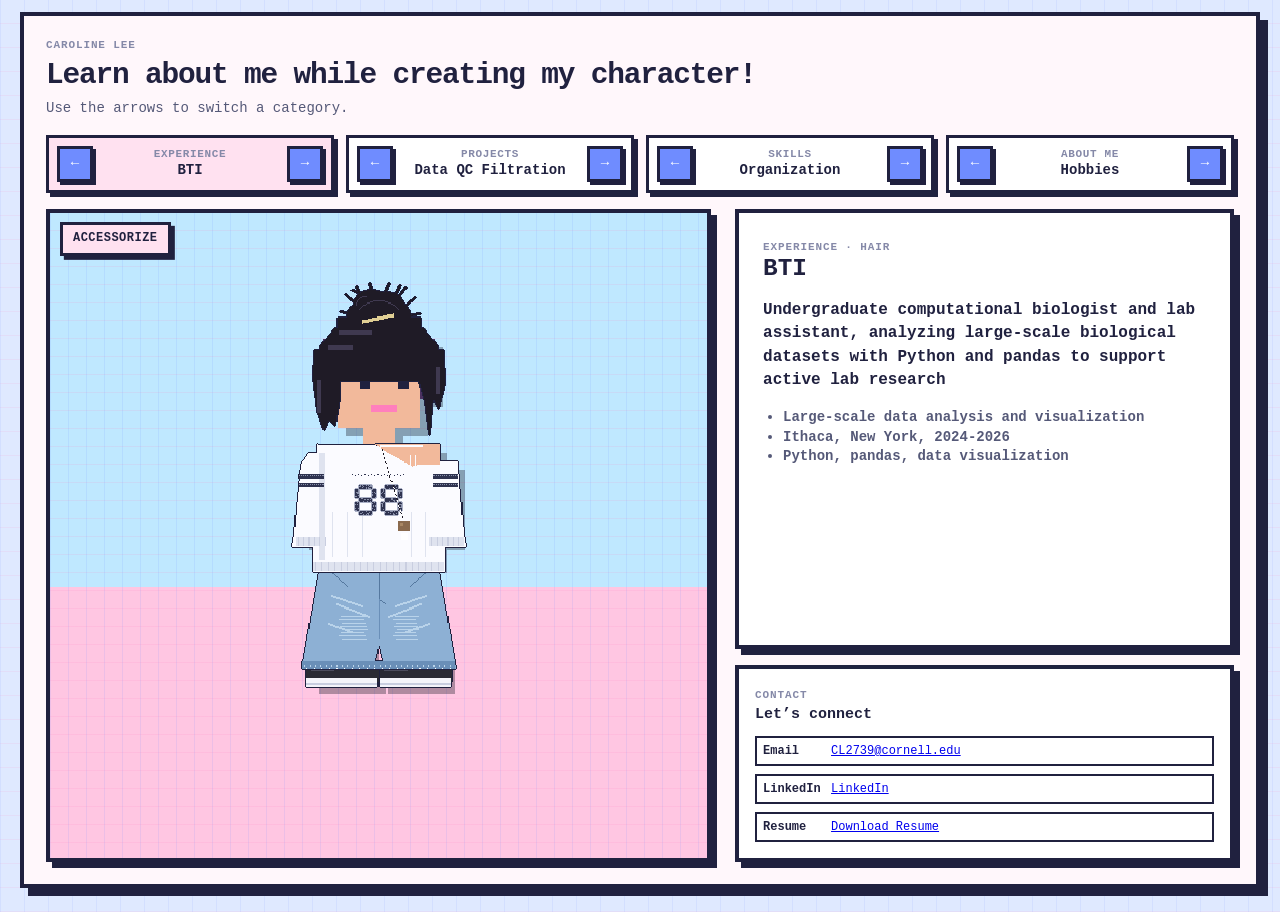
<file: index.html>
<!doctype html>
<link rel="stylesheet" href="style.css">
<html lang="en">
<head>
<meta charset="utf-8" />
<meta name="viewport" content="width=device-width, initial-scale=1" />
<title>Caroline Lee</title>

</head>
<body>
<main class="page">
<header class="topbar">
<div class="intro">
  <span class="eyebrow">Caroline Lee</span>
  <h1>Learn about me while creating my character!</h1>
  <p class="text-secondary">Use the arrows to switch a category.</p>
</div>
</header>

<nav class="switchboard" aria-label="Character customization controls">
  <div class="switch-card active" data-control="hair">
    <button class="arrow" data-layer="hair" data-dir="-1" aria-label="Previous experience">←</button>
  <div class="switch-meta">
    <span class="switch-label">Experience</span>
    <span class="switch-name" id="hairName">Field Research</span>
  </div>
    <button class="arrow" data-layer="hair" data-dir="1" aria-label="Next experience">→
    </button>
  </div>
  <div class="switch-card" data-control="shirt">
<button class="arrow" data-layer="shirt" data-dir="-1" aria-label="Previous project">←</button>
<div class="switch-meta">
  <span class="switch-label">Projects</span>
  <span class="switch-name" id="shirtName">Germplasm Evaluation</span>
</div>
<button class="arrow" data-layer="shirt" data-dir="1" aria-label="Next project">→</button>
  </div>
  <div class="switch-card" data-control="pants">
    <button class="arrow" data-layer="pants" data-dir="-1" aria-label="Previous skill">←</button>
  <div class="switch-meta">
    <span class="switch-label">Skills</span>
    <span class="switch-name" id="pantsName">Data Analysis</span>
  </div>
    <button class="arrow" data-layer="pants" data-dir="1" aria-label="Next skill">→</button>
  </div>
  <div class="switch-card" data-control="shoes">
    <button class="arrow" data-layer="shoes" data-dir="-1" aria-label="Previous about me item">←</button>
  <div class="switch-meta">
    <span class="switch-label">About me</span>
    <span class="switch-name" id="shoesName">Hobbies</span>
  </div>
    <button class="arrow" data-layer="shoes" data-dir="1" aria-label="Next about me item">→</button>
  </div>
</nav>
 
<section class="play-area">
<section class="panel stage-panel scene-field" id="stagePanel" aria-label="Layered pixel character preview">
<button class="accessorize-btn" id="accessorizeBtn" type="button" aria-expanded="false" aria-controls="accessoryMenu">Accessorize</button>
<div class="accessory-menu" id="accessoryMenu" role="dialog" aria-label="Accessory menu">
<div class="accessory-menu-header">
<div>
<span class="eyebrow">Accessory menu</span>
<h3>Choose a cute extra</h3>
</div>
<button class="close-menu" id="closeAccessoryMenu" type="button" aria-label="Close accessory menu">×</button>
</div>
<div class="accessory-grid" id="accessoryGrid"></div>
<p class="accessory-note">
  <strong>Edit tip:</strong> add your own songs, facts, and cute items in the 
  <code>accessories</code> list near the bottom of this file.
</p>
</div>

<div class="character-stage" id="characterStage">
<!-- Cute short-legged pixel sim guide -->
<svg class="body-guide" viewBox="0 0 700 1000" role="img" aria-label="Pixel body guide">
  <rect x="278" y="72" width="144" height="36" fill="#4b315f"/>
  <rect x="246" y="108" width="208" height="112" fill="#4b315f"/>
  <rect x="274" y="142" width="152" height="132" fill="#f2b99b"/>
  <rect x="320" y="258" width="60" height="48" fill="#f2b99b"/>
  <rect x="238" y="306" width="224" height="222" fill="#ffd7ef"/>
  <rect x="204" y="336" width="42" height="150" fill="#f2b99b"/>
  <rect x="454" y="336" width="42" height="150" fill="#f2b99b"/>
  <rect x="258" y="528" width="78" height="178" fill="#9bd2ff"/>
  <rect x="364" y="528" width="78" height="178" fill="#9bd2ff"/>
  <rect x="224" y="706" width="124" height="48" fill="#ff8fcf"/>
  <rect x="352" y="706" width="124" height="48" fill="#ff8fcf"/>
  <rect x="314" y="180" width="20" height="20" fill="#20213f"/>
  <rect x="386" y="180" width="20" height="20" fill="#20213f"/>
  <rect x="336" y="230" width="48" height="14" fill="#ff7fbd"/>
  <rect x="304" y="166" width="14" height="10" fill="#ffffff"/>
  <rect x="376" y="166" width="14" height="10" fill="#ffffff"/>
</svg>

<div class="placeholder-part placeholder-shoes"></div>
<div class="placeholder-part placeholder-pants"></div>
<div class="placeholder-part placeholder-shirt"></div>
<div class="placeholder-part placeholder-hair"></div>
<img class="layer" id="shoesLayer" alt="Current shoes design" style="--z: 6;" />
<img class="layer" id="pantsLayer" alt="Current pants design" style="--z: 7;" />
<img class="layer" id="shirtLayer" alt="Current shirt design" style="--z: 8;" />
<img class="layer" id="hairLayer" alt="Current hair design" style="--z: 9;" />
<div class="accessory-layer" id="accessoryLayer" aria-hidden="true"></div>
</div>
</section>
<aside class="info-column">
<article class="panel description-panel" aria-live="polite">
  <div class="detail-header">
  <div>
  <span class="eyebrow" id="detailCategory">Experience · Hair</span>
  <h2 id="detailTitle">Field Research</h2>
  </div>
  </div>
    <p class="detail-body" id="detailBody">Replace this with an experience summary, such as internships, field trials, lab work, leadership, or work history.</p>
    <ul class="detail-list" id="detailBullets"></ul>
</article>

<section class="panel contact-panel" aria-label="Contact information">
<div>
<span class="eyebrow">Contact</span>
<h3>Let’s connect</h3>
</div>
  <div class="contact-grid">
  <div class="contact-item"><strong>Email</strong><span><a href="mailto:CL2739@cornell.edu">CL2739@cornell.edu</a></span></div>
  <div class="contact-item"><strong>LinkedIn</strong><span><a href="https://linkedin.com/in/Caroline-Yu-Kyoung-Lee" target="_blank" rel="noopener noreferrer">LinkedIn</a></span></div>
  <div class="contact-item"><strong>Resume</strong><span><a href="files/Caroline Lee.pdf" target="_blank" rel="noopener noreferrer">Download Resume</a></span></div>
</div>
</section>
</aside>
</section>
</main>
  <script>
    const portfolio = {
      hair: {
        label: "Experience",
        itemType: "Hair",
        imageId: "hairLayer",
        nameId: "hairName",
        items: [
          { name: "BTI", image: "images/BTI_hair.png", body: "Undergraduate computational biologist and lab assistant, analyzing large-scale biological datasets with Python and pandas to support active lab research", bullets: ["Large-scale data analysis and visualization", "Ithaca, New York, 2024-2026", "Python, pandas, data visualization"]},
          { name: "Syngenta", image: "images/Syngenta_hair.png", body: "Corn breeding, germplasm, and data science intern with the Northern Corn Breeding team, connecting field operations with data-driven decisions", bullets: ["Data quality control with R and SQL", "Hands-on field work: note-taking and hand pollination", "Sharpened data analysis and visualization skills"] },
          { name: "R2 Surgical", image: "images/R2_hair.png", body: "Sales intern and Green Initiative program manager for the Midwest region, driving sustainability outreach to prospective clients", bullets: ["Proficient in the Microsoft Suite", "Client communication and organization", "Face-to-face engagement with prospective clients"] }
        ]
      },
      shirt: {
        label: "Projects",
        itemType: "Shirt",
        imageId: "shirtLayer",
        nameId: "shirtName",
        items: [
          { name: "Data QC Filtration", image: "images/Data_top.png", body: "Built a data quality control pipeline that improved prediction accuracy across all relative maturity groups in Syngenta corn", bullets: ["Company: Syngenta", "R with 5-fold cross-validation", "Measurably improved prediction accuracy"]},
          { name: "Nucleate Phlo Hackathon", image: "images/Hackathon_top.png", body: "Developed a pearl millet proposal combining research, legislative analysis, and a business plan", bullets: ["Organization: Valley Dao", "Beta tested an AI model", "Legislatively, economically, and environmentally sustainable"]},
          { name: "Fishovision", image: "images/Genome_top.png", body: "Computer vision model to track fish feeding behavior through video data, clean up, and graphing in R and python", bullets: ["Organization: Cornell University Sustainable Design Aquaculture", "Computer vision and bioinformatics", "Efficient handling of large datasets"] }
        ]
      },
      pants: {
        label: "Skills",
        itemType: "Pants",
        imageId: "pantsLayer",
        nameId: "pantsName",
        items: [
          { name: "Organization", image: "images/Data_pants.png", body: "Experienced in organizing and managing projects in professional settings", bullets: ["Microsoft Suite and similar professional tools", "Notion, Canva, and other productivity tools", "Meeting coordination and project management"]},
          { name: "Research Methods", image: "images/Field_pants.png", body: "Hands-on experience with research methods in both the lab and the field", bullets: ["Field notes, safety, and harvest practices", "Wet laboratory techniques", "Rigorous data management and analysis"]},
          { name: "Coding", image: "images/Coding_pants.png", body: "Coursework in programming and statistics at Cornell University", bullets: ["R for statistics and causal inference", "Python, pandas, DuckDB", "HTML, CSS, and JavaScript for web development"] }
        ]
      },
      shoes: {
        label: "About me",
        itemType: "Shoes",
        imageId: "shoesLayer",
        nameId: "shoesName",
        items: [
          { name: "Hobbies", image: "images/Hobbies_shoes.png", body: "Creative expression is a big part of who I am, and this site is one example of it. Some things I enjoy include:", bullets: ["Playing guitar, both electric and acoustic", "Embroidery, bracelet making, and scrapbooking", "Cooking and baking"]},
          { name: "Interests", image: "images/Interests_shoes.png", body: "I'm especially interested in using data analytics to tackle impactful problems.", bullets: ["Quality control", "Causal inference", "Prediction and modeling"]},
          { name: "Future Direction", image: "images/Future_shoes.png", body: "I aim to make a meaningful impact in any role I hold, helping drive the growth and improvement of the next generation.", bullets: ["Impact-driven work", "Supporting the next generation", "Continuous learning and growth"]}
        ]
      }
    };
 
    const state = { hair: 0, shirt: 0, pants: 0, shoes: 0 };
    let activeLayer = "hair";
    let activeAccessory = 0;
    const accessories = [
      {
        name: "No accessory",
        icon: "·",
        fact: "A clean base look for the cute sim.",
        layerHtml: ""
      },
      {
        name: "Headphones",
        icon: "♫",
        fact: "Song slot: add a favorite song, study playlist, or comfort track here.",
        layerHtml: '<div class="pixel-headphones"><span class="pixel-band"></span></div>'
      },
      {
        name: "Sparkles",
        icon: "✦",
        fact: "Whimsical fact slot: add a tiny fun fact, motto, or hidden detail.",
        layerHtml: '<div class="sparkle-set"><span></span><span></span><span></span></div>'
      },
      {
        name: "Pink Bow",
        icon: "♡",
        fact: "Cute detail slot: add something soft, playful, or personal.",
        layerHtml: '<div class="bow-accessory"><span class="bow-knot"></span></div>'
      }
    ];
 
    function imageFor(layerName, index) {
      return portfolio[layerName].items[index].image || "";
    }
 
    function renderLayer(layerName) {
      const config = portfolio[layerName];
      const index = state[layerName];
      const item = config.items[index];
      document.getElementById(config.imageId).src = imageFor(layerName, index);
      document.getElementById(config.nameId).textContent = item.name;
      const control = document.querySelector(`.switch-card[data-control="${layerName}"]`);
      if (control) control.classList.toggle("active", layerName === activeLayer);
    }
 
    function renderDescription() {
      const config = portfolio[activeLayer];
      const item = config.items[state[activeLayer]];
      document.getElementById("detailCategory").textContent = `${config.label} · ${config.itemType}`;
      document.getElementById("detailTitle").textContent = item.name;
      document.getElementById("detailBody").textContent = item.body;
 
      const list = document.getElementById("detailBullets");
      list.innerHTML = "";
      item.bullets.forEach((bullet) => {
        const li = document.createElement("li");
        li.textContent = bullet;
        list.appendChild(li);
      });
    }
 
    function renderAccessories() {
      const grid = document.getElementById("accessoryGrid");
      grid.innerHTML = "";
      accessories.forEach((item, index) => {
        const button = document.createElement("button");
        button.type = "button";
        button.className = `accessory-card${index === activeAccessory ? " active" : ""}`;
        button.innerHTML = `
<span class="accessory-icon">${item.icon}</span>
<span><span class="accessory-title">${item.name}</span><span class="accessory-fact">${item.fact}</span></span>
        `;
        button.addEventListener("click", () => {
          activeAccessory = index;
          renderAccessories();
          document.getElementById("accessoryMenu").classList.remove("open");
          document.getElementById("accessorizeBtn").setAttribute("aria-expanded", "false");
        });
        grid.appendChild(button);
      });
      document.getElementById("accessoryLayer").innerHTML = accessories[activeAccessory].layerHtml;
    }
 
    function renderAll() {
      Object.keys(portfolio).forEach(renderLayer);
      renderDescription();
      renderAccessories();
    }
 
    function shift(layerName, direction) {
      const length = portfolio[layerName].items.length;
      state[layerName] = (state[layerName] + direction + length) % length;
      activeLayer = layerName;
      renderAll();
    }
 
    document.querySelectorAll(".arrow[data-layer]").forEach((button) => {
      button.addEventListener("click", () => shift(button.dataset.layer, Number(button.dataset.dir)));
    });
 
    document.addEventListener("keydown", (event) => {
      if (event.altKey || event.ctrlKey || event.metaKey) return;
      if (event.key === "ArrowRight") shift(activeLayer, 1);
      if (event.key === "ArrowLeft") shift(activeLayer, -1);
      const order = ["hair", "shirt", "pants", "shoes"];
      if (["1", "2", "3", "4"].includes(event.key)) {
        activeLayer = order[Number(event.key) - 1];
        renderAll();
      }
      if (event.key === "Escape") {
        accessoryMenu.classList.remove("open");
        accessorizeBtn.setAttribute("aria-expanded", "false");
      }
    });
 
    renderAll();
</script>
</body>
</html>
</file>
<file: style.css>
@charset "UTF-8";

:root {
    color-scheme: light;
    --bg-chrome: #dfe9ff;
    --bg-editor: #fff7fb;
    --bg-card: #ffffff;
    --text-primary: #20213f;
    --text-secondary: #555978;
    --text-muted: #8589a8;
    --stroke: #20213f;
    --accent: #6f8cff;
    --accent-dark: #5574e8;
    --green: #54c6ff;
    --orange: #ff7fbd;
    --yellow: #ffe1f0;
    --shadow: #20213f;
    --space-1: 4px;
    --space-2: 8px;
    --space-3: 12px;
    --space-4: 16px;
    --space-5: 20px;
    --space-6: 24px;
    font-family: "Courier New", ui-monospace, SFMono-Regular, Menlo, Consolas, monospace;
}

* { box-sizing: border-box; }
html, body { height: 100%; }
body {
  margin: 0;
  min-height: 100vh;
  min-height: 100svh;
  color: var(--text-primary);
  background:
    linear-gradient(90deg, rgba(111,140,255,.10) 1px, transparent 1px),
    linear-gradient(0deg, rgba(255,127,189,.10) 1px, transparent 1px),
    var(--bg-chrome);
  background-size: 24px 24px;
  image-rendering: pixelated;
  -webkit-font-smoothing: none;
  font-size: 14px;
  line-height: 20px;
}

h1, h2, h3, p { margin: 0; }
h1 { font-size: clamp(22px, 3vw, 34px); line-height: 1.05; font-weight: 900; letter-spacing: -0.04em; }
h2 { font-size: clamp(20px, 2.2vw, 28px); line-height: 1.1; font-weight: 900; }
h3 { font-size: 15px; line-height: 20px; font-weight: 900; }
button { font: inherit; cursor: pointer; }
strong { font-weight: 900; }

.page {
width: min(1240px, calc(100vw - 24px));
height: calc(100svh - 24px);
margin: 12px auto;
padding: clamp(12px, 2vw, 22px);
display: grid;
grid-template-rows: auto auto minmax(0, 1fr);
gap: var(--space-4);
background: var(--bg-editor);
border: 4px solid var(--stroke);
box-shadow: 8px 8px 0 var(--shadow);
overflow: hidden;
}

.topbar {
display: flex;
align-items: flex-end;
justify-content: space-between;
gap: var(--space-4);
}

.intro { display: grid; gap: var(--space-2); max-width: 760px; }
.eyebrow {
font-size: 11px;
line-height: 14px;
font-weight: 900;
letter-spacing: .08em;
text-transform: uppercase;
color: var(--text-muted);
}
.text-secondary { color: var(--text-secondary); }
.text-small { font-size: 12px; line-height: 16px; }


.switchboard {
display: grid;
grid-template-columns: repeat(4, minmax(0, 1fr));
gap: var(--space-3);
}

.switch-card {
display: grid;
grid-template-columns: 36px minmax(0, 1fr) 36px;
gap: var(--space-2);
align-items: center;
padding: var(--space-2);
border: 3px solid var(--stroke);
background: #ffffff;
box-shadow: 4px 4px 0 var(--shadow);
}
.switch-card.active { background: var(--yellow); }
.switch-meta { min-width: 0; text-align: center; }
.switch-label {
display: block;
font-size: 10px;
line-height: 13px;
font-weight: 900;
letter-spacing: .06em;
text-transform: uppercase;
color: var(--text-muted);
}
.switch-name {
display: block;
overflow: hidden;
text-overflow: ellipsis;
white-space: nowrap;
font-weight: 900;
}
.arrow {
width: 36px;
height: 36px;
border: 3px solid var(--stroke);
background: var(--accent);
color: #ffffff;
box-shadow: 3px 3px 0 var(--shadow);
font-weight: 900;
}
.arrow:hover, .arrow:focus-visible { background: var(--accent-dark); outline: 3px solid var(--orange); outline-offset: 2px; }
.arrow:active { transform: translate(3px, 3px); box-shadow: none; }

.play-area {
min-height: 0;
display: grid;
grid-template-columns: minmax(390px, 58%) minmax(320px, 42%);
gap: clamp(14px, 2vw, 24px);
align-items: stretch;
}

.panel {
min-height: 0;
border: 4px solid var(--stroke);
background: var(--bg-card);
box-shadow: 6px 6px 0 var(--shadow);
}

.info-column {
min-height: 0;
height: 100%;
display: grid;
grid-template-rows: minmax(0, 1fr) auto;
gap: var(--space-4);
}

.description-panel {
min-height: 0;
height: 100%;
padding: clamp(16px, 2vw, 24px);
display: grid;
grid-template-rows: auto auto minmax(0, 1fr) auto;
gap: var(--space-4);
overflow: hidden;
}

.contact-panel {
padding: var(--space-4);
display: grid;
gap: var(--space-3);
}
.contact-grid {
display: grid;
grid-template-columns: 1fr;
gap: var(--space-2);
}
.contact-item {
display: grid;
grid-template-columns: 60px minmax(0, 1fr);
gap: var(--space-2);
align-items: center;
min-height: 30px;
padding: 4px 6px;
border: 2px solid var(--stroke);
background: #ffffff;
font-size: 12px;
line-height: 16px;
}
.contact-item span:last-child {
overflow: hidden;
text-overflow: ellipsis;
white-space: nowrap;
color: var(--text-secondary);
}

.detail-header {
display: flex;
align-items: flex-start;
justify-content: space-between;
gap: var(--space-3);
}

.badge {
display: inline-flex;
align-items: center;
padding: 4px 8px;
border: 3px solid var(--stroke);
background: var(--accent);
color: #ffffff;
box-shadow: 3px 3px 0 var(--shadow);
font-size: 11px;
line-height: 14px;
font-weight: 900;
letter-spacing: .04em;
text-transform: uppercase;
white-space: nowrap;
}

.detail-body {
color: var(--text-primary);
font-size: clamp(14px, 1.3vw, 16px);
line-height: 1.45;
overflow: auto;
font-weight: 700;
}

.detail-list {
margin: 0;
padding-left: 20px;
color: var(--text-secondary);
overflow: auto;
font-weight: 700;
}

.stats { display: grid; gap: var(--space-2); }
.stat-row {
display: grid;
grid-template-columns: 74px 1fr;
gap: var(--space-2);
align-items: center;
color: var(--text-secondary);
font-size: 12px;
}
.bar-track {
height: 13px;
border: 2px solid var(--stroke);
background: #e6e1d3;
}
.bar-fill { height: 100%; width: var(--w); background: var(--green); }

.stage-panel {
height: 100%;
min-height: 0;
display: grid;
place-items: center;
position: relative;
overflow: hidden;
background-color: #9bd2ff;
background-size: 18px 18px, 18px 18px, auto;
container-type: size;
container-name: stage;
}
.stage-panel.scene-field {
background:
    linear-gradient(90deg, rgba(111,140,255,.13) 1px, transparent 1px),
    linear-gradient(0deg, rgba(255,127,189,.13) 1px, transparent 1px),
    linear-gradient(180deg, #bfe8ff 0 58%, #ffc6e2 58% 100%);
background-size: 18px 18px, 18px 18px, auto;
}
.stage-panel.scene-lab {
background:
    linear-gradient(90deg, rgba(111,140,255,.18) 2px, transparent 2px),
    linear-gradient(0deg, rgba(255,127,189,.18) 2px, transparent 2px),
    linear-gradient(180deg, #e5f6ff 0 60%, #ffd7ef 60% 100%);
background-size: 32px 32px, 32px 32px, auto;
}
.stage-panel.scene-sunset {
background:
    linear-gradient(90deg, rgba(255,255,255,.22) 1px, transparent 1px),
    linear-gradient(0deg, rgba(255,255,255,.22) 1px, transparent 1px),
    linear-gradient(180deg, #ff8fcf 0 22%, #ffd7ef 22% 58%, #9bd2ff 58% 100%);
background-size: 20px 20px, 20px 20px, auto;
}
.stage-panel.scene-scroll {
background:
    linear-gradient(90deg, rgba(27,27,36,.08) 1px, transparent 1px),
    linear-gradient(0deg, rgba(27,27,36,.08) 1px, transparent 1px),
    repeating-linear-gradient(90deg, #9bd2ff 0 80px, #ffb3dc 80px 160px);
background-size: 18px 18px, 18px 18px, auto;
animation: scene-pan 8s linear infinite;
}
.stage-panel.scene-stars {
background:
    radial-gradient(circle, #fff 0 2px, transparent 3px),
    radial-gradient(circle, #fff0a6 0 2px, transparent 3px),
    linear-gradient(180deg, #31346b 0 66%, #5b3f7d 66% 100%);
background-size: 72px 72px, 114px 114px, auto;
background-position: 0 0, 24px 36px, 0 0;
animation: scene-drift 10s linear infinite;
}
@keyframes scene-pan {
from { background-position: 0 0, 0 0, 0 0; }
to { background-position: 18px 18px, 18px 18px, -320px 0; }
}
@keyframes scene-drift {
from { background-position: 0 0, 24px 36px, 0 0; }
to { background-position: 72px 72px, 138px 150px, 0 0; }
}

.accessorize-btn {
position: absolute;
top: 10px;
left: 10px;
z-index: 30;
padding: 6px 10px;
border: 3px solid var(--stroke);
background: var(--yellow);
color: var(--text-primary);
box-shadow: 4px 4px 0 var(--shadow);
font-weight: 900;
text-transform: uppercase;
letter-spacing: .04em;
}
.accessorize-btn:hover,
.accessorize-btn:focus-visible {
background: #ffffff;
outline: 3px solid var(--orange);
outline-offset: 2px;
}
.accessorize-btn:active { transform: translate(4px, 4px); box-shadow: none; }

.accessory-menu {
position: absolute;
top: 56px;
left: 10px;
z-index: 29;
width: min(330px, calc(100% - 20px));
max-height: calc(100% - 76px);
overflow: auto;
display: none;
gap: var(--space-3);
padding: var(--space-4);
border: 4px solid var(--stroke);
background: rgba(255, 255, 255, .96);
box-shadow: 6px 6px 0 var(--shadow);
}
.accessory-menu.open { display: grid; }
.accessory-menu-header { display: flex; justify-content: space-between; gap: var(--space-3); align-items: flex-start; }
.close-menu {
width: 30px;
height: 30px;
border: 3px solid var(--stroke);
background: var(--orange);
color: #ffffff;
box-shadow: 3px 3px 0 var(--shadow);
font-weight: 900;
}
.accessory-grid { display: grid; gap: var(--space-2); }
.accessory-card {
display: grid;
grid-template-columns: 42px minmax(0, 1fr);
gap: var(--space-2);
align-items: center;
width: 100%;
padding: var(--space-2);
border: 3px solid var(--stroke);
background: #fff7fb;
color: var(--text-primary);
text-align: left;
box-shadow: 3px 3px 0 var(--shadow);
}
.accessory-card.active { background: #dfe9ff; }
.accessory-card:hover,
.accessory-card:focus-visible { outline: 3px solid var(--accent); outline-offset: 2px; }
.accessory-icon {
width: 42px;
height: 42px;
display: grid;
place-items: center;
border: 2px solid var(--stroke);
background: #ffffff;
font-size: 22px;
}
.accessory-title { display: block; font-weight: 900; white-space: nowrap; overflow: hidden; text-overflow: ellipsis; }
.accessory-fact { display: block; color: var(--text-secondary); font-size: 12px; line-height: 16px; }
.accessory-note {
padding: var(--space-2);
border: 2px solid var(--stroke);
background: var(--yellow);
font-size: 12px;
line-height: 16px;
}
.accessory-layer {
position: absolute;
inset: 0;
z-index: 10;
pointer-events: none;
user-select: none;
}
.pixel-headphones {
position: absolute;
top: 11%;
left: 28%;
width: 44%;
height: 15%;
}
.pixel-headphones::before,
.pixel-headphones::after {
content: "";
position: absolute;
top: 32%;
width: 18%;
height: 54%;
border: 4px solid var(--stroke);
background: var(--orange);
box-shadow: 3px 3px 0 rgba(32,33,63,.35);
}
.pixel-headphones::before { left: 0; }
.pixel-headphones::after { right: 0; }
.pixel-band {
position: absolute;
left: 13%;
top: 0;
width: 74%;
height: 58%;
border-top: 5px solid var(--stroke);
border-left: 5px solid var(--stroke);
border-right: 5px solid var(--stroke);
border-radius: 999px 999px 0 0;
}
.sparkle-set span {
position: absolute;
width: 14px;
height: 14px;
background: #ffffff;
border: 2px solid var(--stroke);
transform: rotate(45deg);
box-shadow: 2px 2px 0 rgba(32,33,63,.35);
}
.sparkle-set span:nth-child(1) { top: 16%; left: 18%; }
.sparkle-set span:nth-child(2) { top: 25%; right: 18%; width: 10px; height: 10px; }
.sparkle-set span:nth-child(3) { top: 43%; left: 14%; width: 8px; height: 8px; }
.bow-accessory {
position: absolute;
top: 9%;
right: 30%;
width: 74px;
height: 42px;
}
.bow-accessory::before,
.bow-accessory::after {
content: "";
position: absolute;
top: 7px;
width: 30px;
height: 28px;
border: 3px solid var(--stroke);
background: #ff8fcf;
}
.bow-accessory::before { left: 0; }
.bow-accessory::after { right: 0; }
.bow-knot {
position: absolute;
left: 29px;
top: 13px;
width: 16px;
height: 16px;
border: 3px solid var(--stroke);
background: #ffd7ef;
z-index: 1;
}
.accessory-none { display: none; }

.character-stage {
position: relative;
isolation: isolate;
width: min(92cqw, calc((100cqh - 34px) * 0.8), 430px);
height: auto;
aspect-ratio: 4 / 5;
transform: translateY(14px);
}


.body-guide, .layer, .placeholder-part {
position: absolute;
inset: 0;
width: 100%;
height: 100%;
pointer-events: none;
user-select: none;
}
.body-guide {
z-index: 1;
shape-rendering: crispEdges;
image-rendering: pixelated;
filter: drop-shadow(8px 8px 0 rgba(27,27,36,.35));
}
.layer {
z-index: var(--z);
object-fit: contain;
object-position: center center;
image-rendering: pixelated;
image-rendering: crisp-edges;
}
.layer[src=""], .layer:not([src]) { opacity: 0; }

@media (max-width: 980px) {
.page {
    height: auto;
    min-height: calc(100svh - 16px);
    overflow: visible;
}
.topbar { align-items: flex-start; }
.switchboard { grid-template-columns: repeat(2, minmax(0, 1fr)); }
.play-area {
    grid-template-columns: 1fr;
    grid-template-rows: minmax(430px, 58svh) auto;
}
.info-column { height: auto; }
.description-panel { min-height: 300px; overflow: visible; }
.character-stage { width: min(82vw, 410px); height: min(56svh, 590px); }
}

@media (max-width: 560px) {
.page { width: min(100vw, calc(100vw - 12px)); margin: 6px auto; padding: 10px; box-shadow: 4px 4px 0 var(--shadow); }
.switchboard { grid-template-columns: 1fr; }
.switch-card { grid-template-columns: 40px minmax(0, 1fr) 40px; }
.arrow { width: 40px; height: 40px; }
.play-area { grid-template-rows: 520px auto; }
.character-stage { width: 100%; height: 500px; }
}


/* Medium screens or short windows: narrow the stage, widen the info column */
@media (max-width: 1180px) and (min-width: 981px),
       (max-height: 720px) and (min-width: 981px) {
  .play-area {
    grid-template-columns: minmax(260px, 36%) minmax(0, 1fr);
    gap: clamp(10px, 1.5vw, 16px);
  }

  .info-column { gap: var(--space-3); }

  /* contact info: smaller footprint, sits at the bottom */
  .contact-panel { padding: var(--space-3); gap: var(--space-2); }
  .contact-grid { grid-template-columns: 1fr 1fr; }
  .contact-item {
    grid-template-columns: 1fr;
    gap: 0;
    min-height: 0;
    padding: 3px 6px;
  }
}

/* Very short windows: shrink the contact block further */
@media (max-height: 600px) and (min-width: 981px) {
  .contact-panel { padding: var(--space-2); }
  .contact-item { font-size: 11px; line-height: 14px; }
  .description-panel { padding: var(--space-3); gap: var(--space-2); }
}

/* Stacked layout (≤980px): stage gets narrower, text uses full width */
@media (max-width: 980px) {
  .play-area {
    grid-template-columns: 1fr;
    grid-template-rows: minmax(360px, 62svh) auto;
  }
  .stage-panel { width: min(100%, 520px); margin-inline: auto; }
  .info-column { width: 100%; }
  .contact-grid { grid-template-columns: 1fr 1fr; }
  .contact-item { grid-template-columns: 1fr; gap: 0; }
}

@media (max-width: 560px) {
  .stage-panel { width: 100%; }
  .contact-grid { grid-template-columns: 1fr; }
  .contact-item { grid-template-columns: 70px minmax(0, 1fr); }
}

:root {
  /* fluid type scale: min, preferred (viewport-based), max */
  --fs-base:  clamp(11px, 0.55vw + 0.5vh + 4px, 14px);
  --fs-small: clamp(10px, 0.45vw + 0.4vh + 3.5px, 12px);
  --fs-tiny:  clamp(9px,  0.35vw + 0.35vh + 3.5px, 11px);
  --fs-h1:    clamp(17px, 1.6vw + 1vh, 34px);
  --fs-h2:    clamp(15px, 1.2vw + 1vh, 28px);
  --fs-h3:    clamp(12px, 0.5vw + 0.8vh + 3px, 15px);
}

body { font-size: var(--fs-base); line-height: 1.4; }

h1 { font-size: var(--fs-h1); }
h2 { font-size: var(--fs-h2); }
h3 { font-size: var(--fs-h3); line-height: 1.3; }

.eyebrow        { font-size: var(--fs-tiny);  line-height: 1.3; }
.text-small     { font-size: var(--fs-small); line-height: 1.35; }
.badge          { font-size: var(--fs-tiny);  line-height: 1.3; }
.switch-label   { font-size: var(--fs-tiny);  line-height: 1.3; }
.switch-name    { font-size: var(--fs-base); }
.contact-item   { font-size: var(--fs-small); line-height: 1.35; }
.stat-row       { font-size: var(--fs-small); }
.accessory-fact { font-size: var(--fs-small); line-height: 1.35; }
.accessory-note { font-size: var(--fs-small); line-height: 1.35; }
.detail-body    { font-size: clamp(12px, 0.6vw + 0.6vh + 4px, 16px); }
.detail-list    { font-size: var(--fs-base); }

/* Accessorize button scales with the viewport */
.accessorize-btn {
  top: clamp(6px, 1vh, 10px);
  left: clamp(6px, 1vw, 10px);
  padding: clamp(4px, 0.6vh, 6px) clamp(6px, 0.9vw, 10px);
  font-size: var(--fs-small);
  border-width: clamp(2px, 0.25vw, 3px);
  box-shadow: clamp(2px, 0.3vw, 4px) clamp(2px, 0.3vw, 4px) 0 var(--shadow);
}
.accessorize-btn:active { transform: translate(2px, 2px); }

/* Keep the dropdown menu in step with the button */
.accessory-menu {
  top: clamp(36px, 5.5vh, 56px);
  left: clamp(6px, 1vw, 10px);
  width: min(clamp(240px, 24vw, 330px), calc(100% - 20px));
  padding: clamp(8px, 1.2vh, 16px);
}
.accessory-title { font-size: var(--fs-base); }
.accessory-icon  { width: clamp(30px, 4vh, 42px); height: clamp(30px, 4vh, 42px); font-size: clamp(16px, 2.2vh, 22px); }
.accessory-card  { grid-template-columns: clamp(30px, 4vh, 42px) minmax(0, 1fr); }
.close-menu      { width: clamp(24px, 3.5vh, 30px); height: clamp(24px, 3.5vh, 30px); }
</file>
